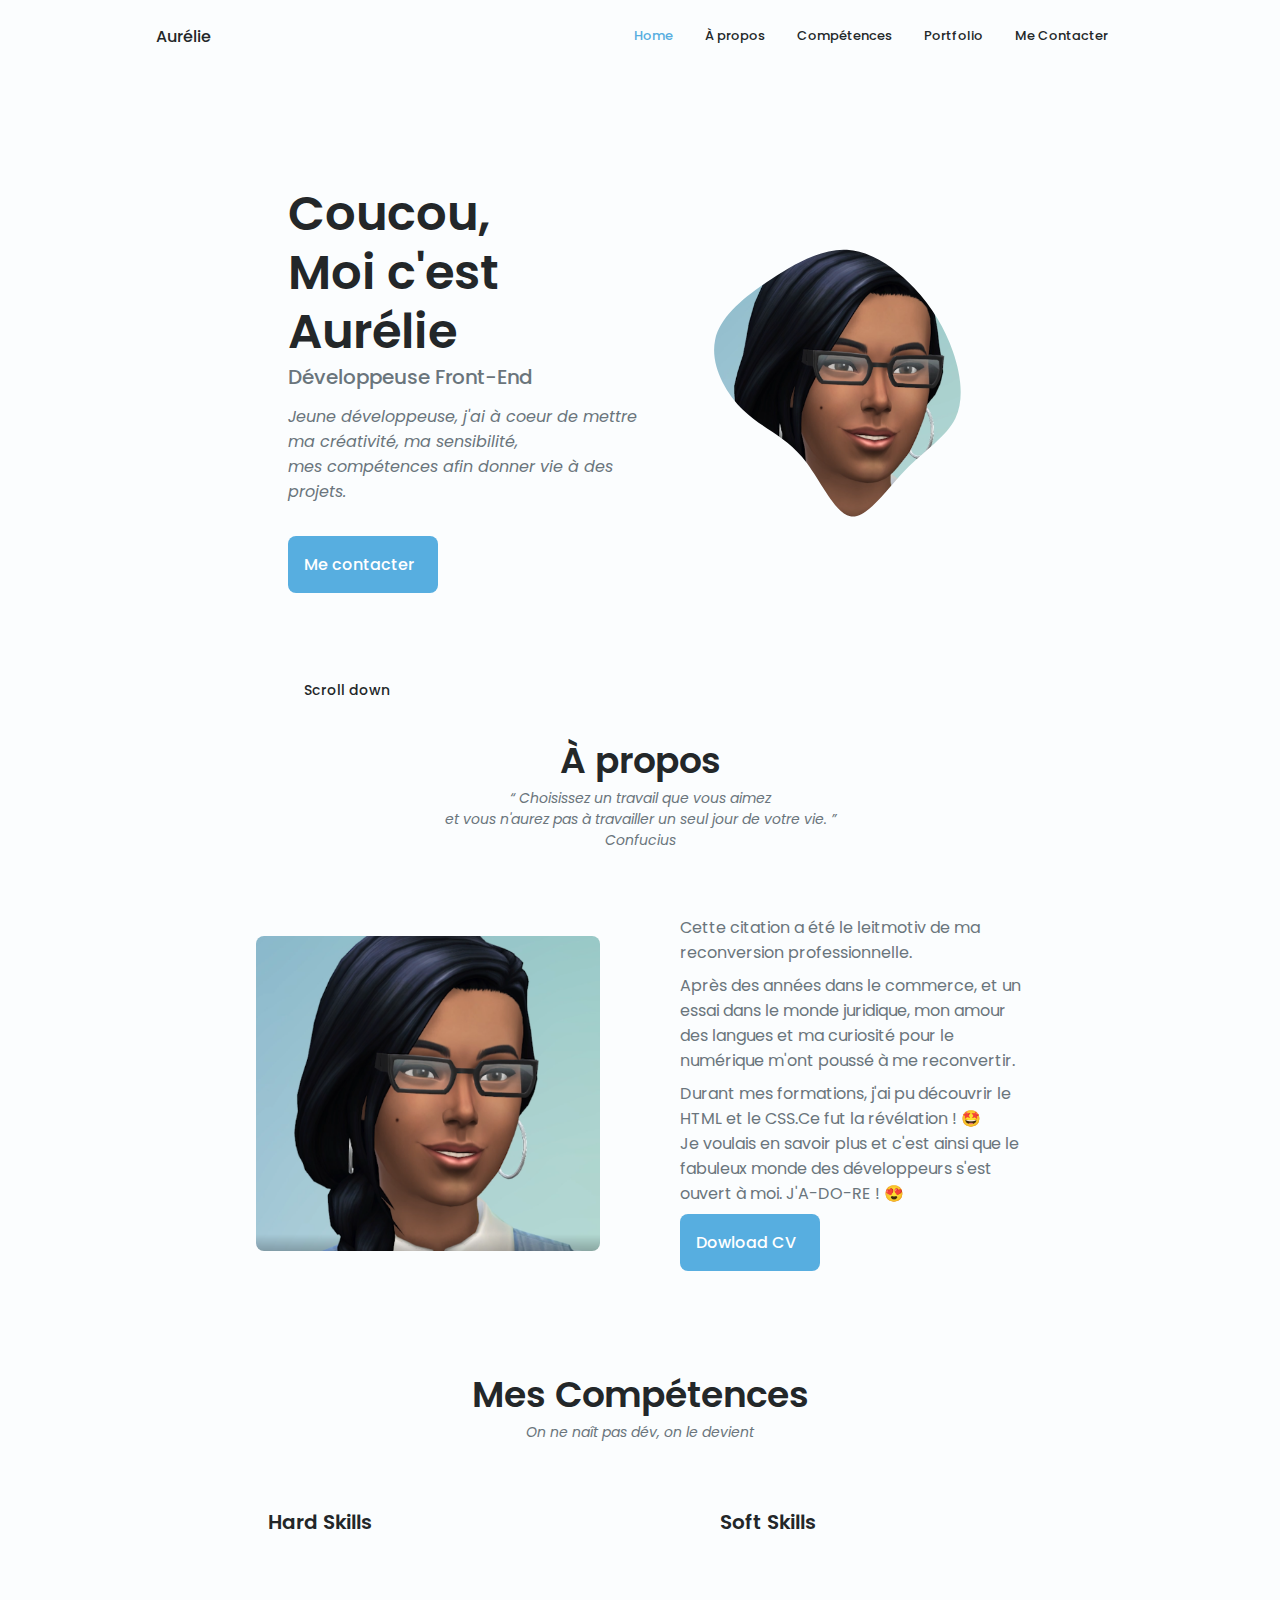
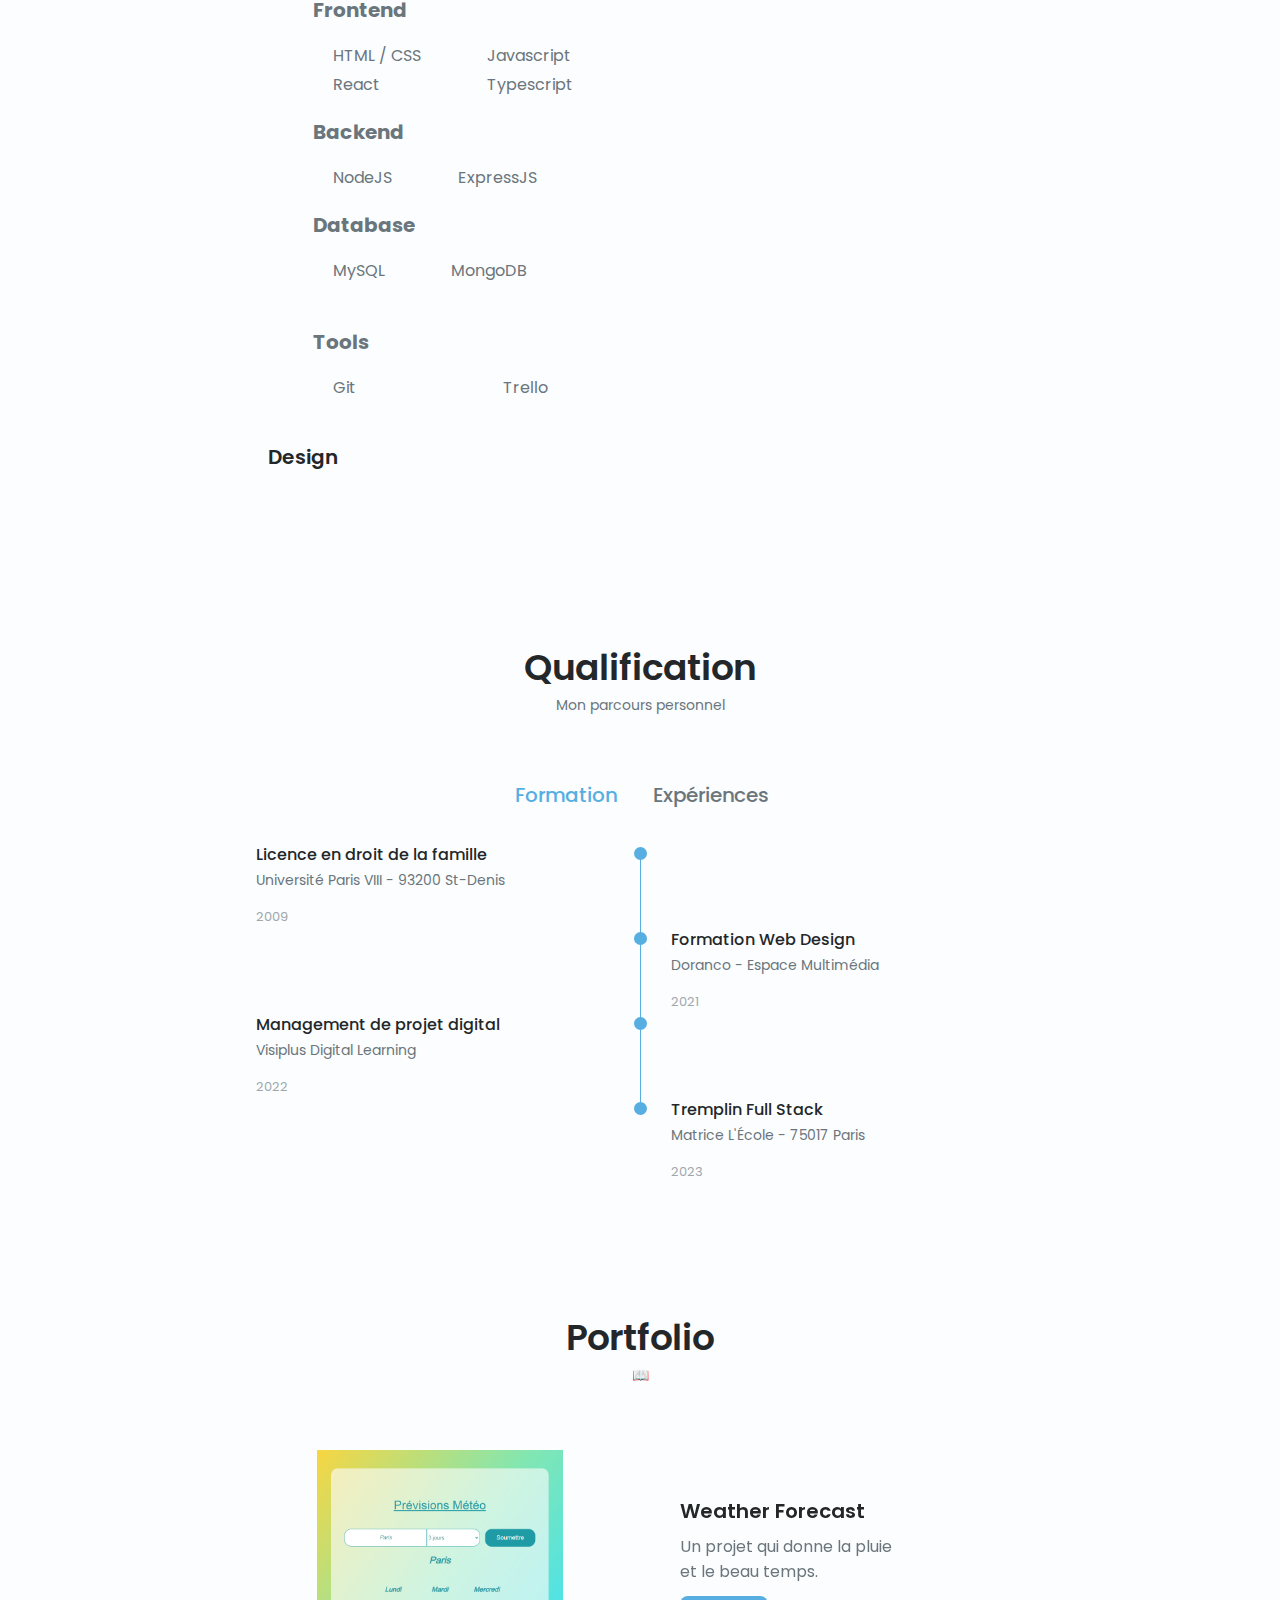
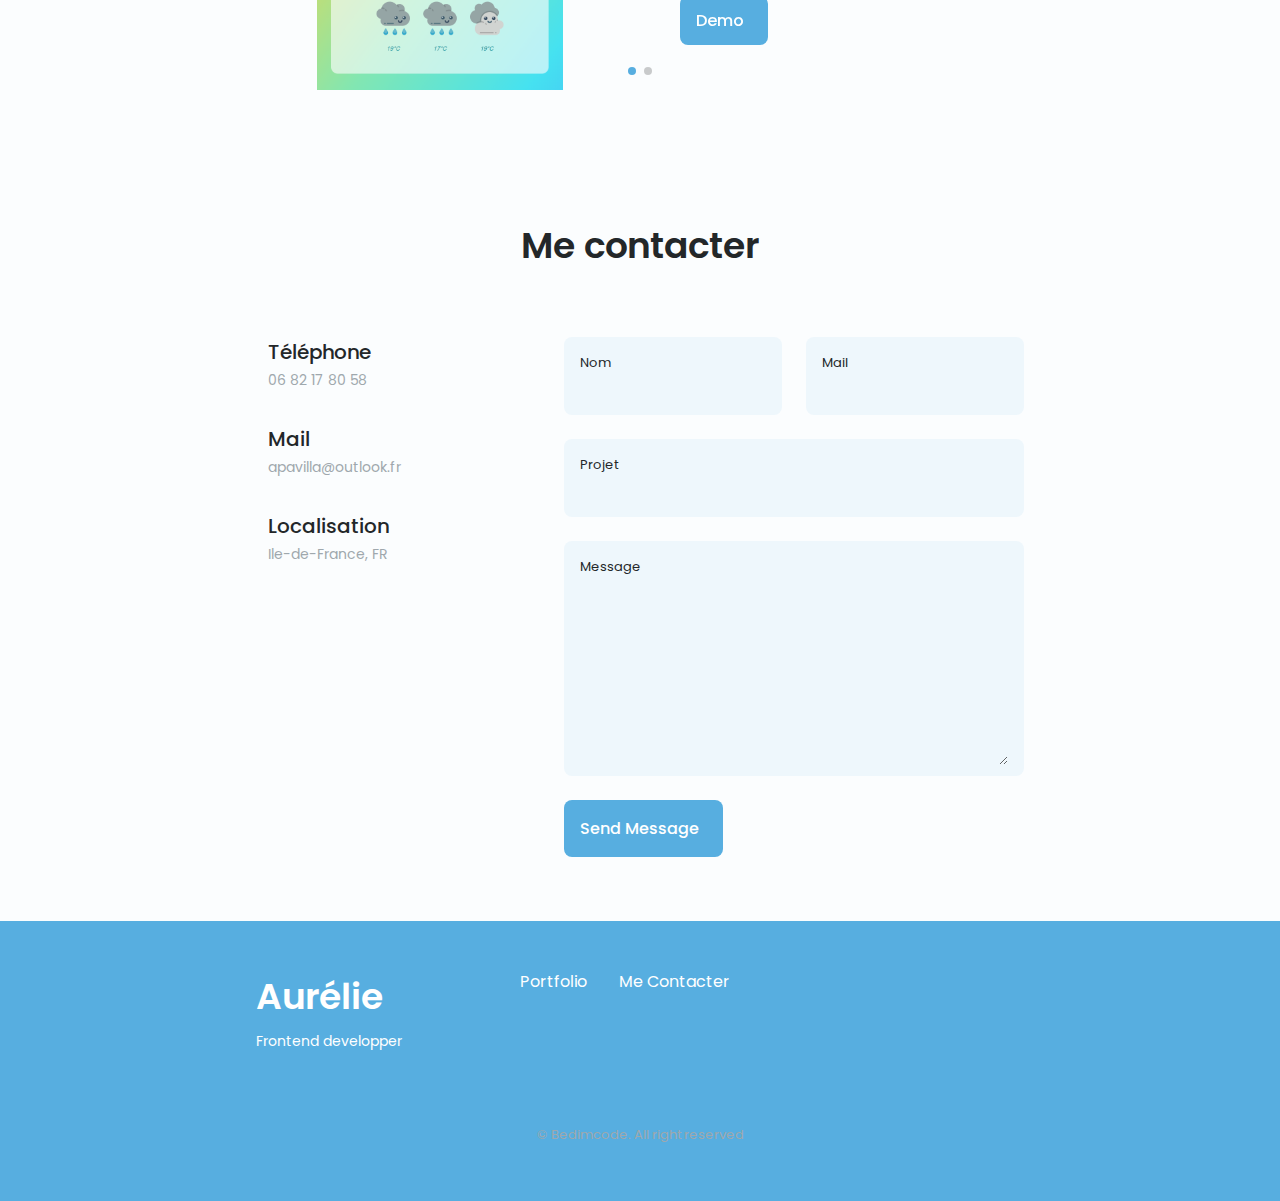
<file: index.html>
<!DOCTYPE html>
<html lang="en">

<head>
    <meta charset="UTF-8">
    <meta name="viewport" content="width=device-width, initial-scale=1.0">
    <!-- ---------------------------------- UNICONS ------------------------------------- -->
    <link rel="stylesheet" href="https://unicons.iconscout.com/release/v4.0.8/css/line.css">
    <!-- ---------------------------------- SWIPER CSS --------------------------------- -->
    <link rel="stylesheet" href="css/cdn.jsdelivr.net_npm_swiper@10_swiper-bundle.min.css">

    <!-- --------------------------------------- CSS ---------------------------------------- -->
    <link rel="stylesheet" href="css/styles.css">

    <title>Responsive Portfolio Website</title>
</head>

<body>
    <!-- ---------------------------------- HEADER ------------------------------------- -->
    <header class="header" id="header">
        <nav class="nav container">
            <a href="#" class="nav__logo">Aurélie</a>

            <div class="nav__menu" id="nav-menu">
                <ul class="nav__list grid">
                    <li class="nav__item">

                    </li>
                    <li class="nav__item">
                        <a href="#home" class="nav__link active-link">
                            <i class="uil uil-estate nav__icon"></i>Home
                        </a>
                    </li>
                    <li class="nav__item">
                        <a href="#about" class="nav__link">
                            <i class="uil uil-user nav__icon"></i> &Agrave; propos
                        </a>
                    </li>
                    <li class="nav__item">
                        <a href="#skills" class="nav__link">
                            <i class="uil uil-file-alt nav__icon"></i> Compétences
                        </a>
                    </li>
                    <li class="nav__item">
                        <a href="#portfolio" class="nav__link">
                            <i class="uil uil-scenery nav__icon"></i> Portfolio
                        </a>
                    </li>
                    <li class="nav__item">
                        <a href="#contact" class="nav__link">
                            <i class="uil uil-message nav__icon"></i> Me Contacter
                        </a>
                    </li>

                </ul>
                <i class="uil uil-times nav__close" id="nav-close"></i>
            </div>

            <div class="nav__btns">
                <!-- Theme change button -->
                <i class="uil uil-moon change-theme" id="theme-button"></i>

                <div class="nav__toggle" id="nav-toggle">
                    <i class="uil uil-apps"></i>
                </div>
            </div>
        </nav>
    </header>

    <!-- ---------------------------------- MAIN ------------------------------------- -->
    <main class="main">
        <!-- ------------------------------- HOME -------------------------------- -->
        <section class="home section" id="home">
            <div class="home__container container grid">
                <div class="home__content grid">
                    <div class="home__social">
                        <a href="https://www.linkedin.com/in/aurelie-pavilla-2833721b4/" target="_blank"
                            class="home__social-icon">
                            <i class="uil uil-linkedin-alt"></i>
                        </a>

                        <a href="https://github.com/LilyP87" target="_blank" class="home__social-icon">
                            <i class="uil uil-github-alt"></i>
                        </a>
                    </div>

                    <div class="home__img">
                        <svg viewBox="0 0 200 200" xmlns="http://www.w3.org/2000/svg">
                            <mask id="mask0" mask-type="alpha">
                                <path fill="#08BDBA"
                                    d="M37.6,-55.1C47.9,-44.2,55,-32.2,59.6,-19.1C64.1,-6.1,66.1,8,61.1,18.7C56,29.4,43.9,36.6,32.6,48.3C21.2,60.1,10.6,76.4,1.3,74.6C-8,72.8,-16,52.9,-26.2,40.8C-36.5,28.7,-49.1,24.4,-59.6,14.2C-70.1,4,-78.4,-12.1,-75.5,-25.6C-72.7,-39.2,-58.6,-50.2,-44.1,-59.8C-29.6,-69.4,-14.8,-77.6,-0.6,-76.8C13.6,-76,27.2,-66.1,37.6,-55.1Z"
                                    transform="translate(100 100)" />
                            </mask>
                            <g mask="url(#mask0)">
                                <path fill="#08BDBA"
                                    d="M37.6,-55.1C47.9,-44.2,55,-32.2,59.6,-19.1C64.1,-6.1,66.1,8,61.1,18.7C56,29.4,43.9,36.6,32.6,48.3C21.2,60.1,10.6,76.4,1.3,74.6C-8,72.8,-16,52.9,-26.2,40.8C-36.5,28.7,-49.1,24.4,-59.6,14.2C-70.1,4,-78.4,-12.1,-75.5,-25.6C-72.7,-39.2,-58.6,-50.2,-44.1,-59.8C-29.6,-69.4,-14.8,-77.6,-0.6,-76.8C13.6,-76,27.2,-66.1,37.6,-55.1Z"
                                    transform="translate(100 100)" />
                                <image class="home__blob-img" x="15" y="22"
                                    xlink:href="assets/img/Simself_portrait.png">
                            </g>
                        </svg>
                    </div>
                    <div class="home__data">
                        <h1 class="home__title">Coucou, <br> Moi c'est Aurélie</h1>
                        <h3 class="home__subtitle">Développeuse Front-End</h3>
                        <p class="home__description">
                            Jeune développeuse, j'ai à coeur de mettre ma créativité, ma sensibilité,
                            <br> mes compétences afin donner vie à des projets.
                        </p>
                        <a href="#contact" class="button button--flex">
                            Me contacter <i class="uil uil-message button__icon"></i>
                        </a>
                    </div>
                </div>

                <div class="home__scroll">
                    <a href="#about" class="home__scroll-button button--flex">
                        <i class="uil uil-mouse-alt home__scroll-mouse"></i>
                        <span class="home__scroll-name">Scroll down</span>
                        <i class="uil uil-arrow-down home__scrool-arrow"></i>
                    </a>
                </div>
            </div>
        </section>

        <!-- ----------------------------- ABOUT ---------------------------------- -->
        <section class="about-section" id="about">
            <h2 class="section__title">&Agrave; propos</h2>
            <span class="section__subtitle citation">“ Choisissez un travail que vous aimez <br>
                et vous n'aurez pas à travailler un seul jour de votre vie. ” <br> Confucius
            </span>

            <div class="about__container container grid">
                <img src="assets/img/Simself_portrait.png" alt="" class="about__img">
                <div class="about__data">
                    <p class="about__description">
                        Cette citation a été le leitmotiv de ma reconversion professionnelle.
                    </p>
                    <p class="about__description">
                        Après des années dans le commerce, et un essai dans le monde juridique,
                        mon amour des langues et ma curiosité pour le numérique m'ont poussé à me
                        reconvertir.
                    </p>
                    <p class="about__description">
                        Durant mes formations, j'ai pu découvrir le HTML et le CSS.Ce fut la révélation !
                        &#129321; <br>
                        Je voulais en savoir plus et c'est ainsi que le fabuleux monde des développeurs s'est
                        ouvert à moi. J'A-DO-RE ! &#128525;
                    </p>


                    </p>
                    <!-- <div class="about__info">
                            <div>
                                <span class="about__info-title">08+</span>
                                <span class="about__info-name">Years <br> experience</span>
                            </div>

                            <div>
                                <span class="about__info-title">20+</span>
                                <span class="about__info-name">Completed <br> project</span>
                            </div>
                            <div>
                                <span class="about__info-title">05+</span>
                                <span class="about__info-name">Companies <br> worked</span>
                            </div>
                        </div> -->

                    <div class="about__buttons">
                        <a download="" href="assets/pdf/CV_AureliePavilla.pdf" class="button button--flex">
                            Dowload CV<i class="uil uil-download-alt button__icon"></i>
                        </a>
                    </div>
                </div>
            </div>
        </section>

        <!-- ----------------------------- SKILLS ----------------------------------- -->
        <section class="skills section" id="skills">
            <h2 class="section__title">Mes Compétences</h2>
            <span class="section__subtitle citation">On ne naît pas dév, on le devient</span>

            <div class="skills__container container grid">
                <div>
                    <!-- ---------------- SKILLS 1 -------------------- -->
                    <div class="skills__content skills__open">
                        <div class="skills__header">
                            <i class="uil uil-processor skills__icon"></i>
                            <div>
                                <h1 class="skills__title">Hard Skills</h1>
                                <!-- <span class="skills__subtitle">More than 4 years</span> -->
                            </div>

                            <i class="uil uil-angle-down skills__arrow"></i>
                        </div>

                        <div class="skills__list grid">
                            <div class="skills__data">
                                <!--------------------------- Table Front-End --------------------------->
                                <table>
                                    <thead class="skills__title">
                                        <tr>
                                            <th>
                                                <i class="uil uil-brackets-curly skills__icon"></i>
                                                Frontend
                                            </th>
                                        </tr>
                                    </thead>

                                    <tbody>
                                        <tr>
                                            <td class="skills_name">HTML / CSS</td>
                                            <td class="skills_name">Javascript</td>
                                        </tr>
                                        <tr>

                                        </tr>
                                        <tr>
                                            <td class="skills_name">React</td>
                                            <td colspan="2" class="skills_name">Typescript</td>
                                        </tr>
                                    </tbody>
                                </table>
                                <!--------------------------- Table Back-End --------------------------->
                                <table>
                                    <thead class="skills__title">
                                        <tr>
                                            <th>
                                                <i class="uil uil-server-connection skills__icon"></i>
                                                Backend
                                            </th>
                                        </tr>
                                    </thead>

                                    <tbody>
                                        <tr>
                                            <td class="skills_name">NodeJS</td>
                                            <td class="skills_name">ExpressJS</td>
                                        </tr>
                                    </tbody>
                                </table>

                                <!--------------------------- Table Database --------------------------->
                                <table>
                                    <thead class="skills__title">
                                        <tr>
                                            <th>
                                                <i class="uil uil-database skills__icon"></i>
                                                Database
                                            </th>
                                        </tr>
                                    </thead>

                                    <tbody>
                                        <tr>
                                            <td class="skills_name">MySQL</td>
                                            <td class="skills_name">MongoDB</td>
                                        </tr>
                                    </tbody>
                                </table>
                            </div>

                            <!--------------------------- Table Database --------------------------->
                            <table>
                                <thead class="skills__title">
                                    <tr>
                                        <th>
                                            <i class="uil uil-wrench skills__icon"></i>
                                            Tools
                                        </th>
                                    </tr>
                                </thead>

                                <tbody>
                                    <tr>
                                        <td class="skills_name">Git</td>
                                        <td class="skills_name">Trello</td>
                                    </tr>
                                </tbody>
                            </table>
                        </div>

                    </div>
                </div>

                <div>
                    <!-- ---------------- SKILLS 2 -------------------- -->
                    <div class="skills__content skills__close">
                        <div class="skills__header">
                            <i class="uil uil-users-alt skills__icon"></i>
                            <div>
                                <h1 class="skills__title">Soft Skills</h1>
                                <!-- <span class="skills__subtitle">More than 4 years</span> -->
                            </div>

                            <i class="uil uil-angle-down skills__arrow"></i>
                        </div>

                        <div class="skills__list grid">
                            <ul class="skills__data">
                                <li class="skills__titles">Autonomie</li>
                                <li class="skills__titles">Capacité d'adaptation</li>
                                <li class="skills__titles">Créativité</li>
                                <li class="skills__titles">Rigueur</li>
                                <li class="skills__titles">Travail d'équipe</li>
                                <li class="skills__titles">Sens de la relation client</li>
                            </ul>
                        </div>

                    </div>
                </div>

                <div>
                    <!-- ---------------- SKILLS 3 -------------------- -->
                    <div class="skills__content skills__close">
                        <div class="skills__header">
                            <i class="uil uil-swatchbook skills__icon"></i>
                            <div>
                                <h1 class="skills__title">Design</h1>
                                <!-- <span class="skills__subtitle">More than 4 years</span> -->
                            </div>

                            <i class="uil uil-angle-down skills__arrow"></i>
                        </div>

                        <div class="skills__list grid">
                            <div class="skills__data">
                                <table>
                                    <thead class="skills__title">
                                        <tr>
                                            <th>
                                                <i class="uil uil-adobe skills__icon"></i>
                                                Adobe
                                            </th>
                                        </tr>
                                    </thead>

                                    <tbody>
                                        <tr>
                                            <td class="skills_name">Photoshop</td>
                                            <td class="skills_name">Illustrator</td>
                                            <td class="skills_name">XD</td>
                                        </tr>
                                        <tr>
                                            <td class="skills_name">InDesign</td>
                                            <td colspan="2" class="skills_name">Premiere Pro</td>
                                        </tr>
                                    </tbody>
                                </table>
                            </div>

                        </div>
                    </div>
                </div>

            </div>
        </section>

        <!-- ----------------------- QUALIFICATION ----------------------------- -->
        <section class="qualification section">
            <h2 class="section__title">Qualification</h2>
            <span class="section__subtitle">Mon parcours personnel</span>

            <div class="qualification__container container">
                <div class="qualification__tabs">
                    <div class="qualification__button button--flex qualification__active" data-target="#education">
                        <i class="uil uil-graduation-cap qualification__icon"></i>
                        Formation
                    </div>

                    <div class="qualification__button button--flex" data-target="#work">
                        <i class="uil uil-briefcase-alt qualification__icon"></i>
                        Expériences
                    </div>
                </div>

                <div class="qualification__sections">
                    <!-- --------------- QUALIFICATION CONTENT 1 ------------------ -->
                    <div class="qualification__content qualification__active" data-content id="education">
                        <!-- --------------- QUALIFICATION 1 ------------------ -->
                        <div class="qualification__data">
                            <div>
                                <h3 class="qualification__title">Licence en droit de la famille</h3>
                                <span class="qualification__subtitle">Université Paris VIII - 93200 St-Denis</span>
                                <div class="qualification__calendar">
                                    <i class="uil uil-calendar-alt"></i>
                                    2009
                                </div>
                            </div>

                            <div>
                                <span class="qualification__rounder"></span>
                                <span class="qualification__line"></span>
                            </div>
                        </div>

                        <!-- --------------- QUALIFICATION 2 ------------------ -->
                        <div class="qualification__data">
                            <div></div>

                            <div>
                                <span class="qualification__rounder"></span>
                                <span class="qualification__line"></span>
                            </div>

                            <div>
                                <h3 class="qualification__title">Formation Web Design</h3>
                                <span class="qualification__subtitle">Doranco - Espace Multimédia</span>
                                <div class="qualification__calendar">
                                    <i class="uil uil-calendar-alt"></i>
                                    2021
                                </div>
                            </div>
                        </div>

                        <!-- --------------- QUALIFICATION 3 ------------------ -->
                        <div class="qualification__data">
                            <div>
                                <h3 class="qualification__title">Management de projet digital</h3>
                                <span class="qualification__subtitle">Visiplus Digital Learning</span>
                                <div class="qualification__calendar">
                                    <i class="uil uil-calendar-alt"></i>
                                    2022
                                </div>
                            </div>

                            <div>
                                <span class="qualification__rounder"></span>
                                <span class="qualification__line"></span>
                            </div>
                        </div>

                        <!-- --------------- QUALIFICATION 4 ------------------ -->
                        <div class="qualification__data">
                            <div></div>

                            <div>
                                <span class="qualification__rounder"></span>
                                <!-- <span class="qualification__line"></span> -->
                            </div>

                            <div>
                                <h3 class="qualification__title">Tremplin Full Stack</h3>
                                <span class="qualification__subtitle">Matrice L'École - 75017 Paris </span>
                                <div class="qualification__calendar">
                                    <i class="uil uil-calendar-alt"></i>
                                    2023
                                </div>
                            </div>

                        </div>

                    </div>

                    <!-- --------------- QUALIFICATION CONTENT 2 ------------------ -->
                    <div class="qualification__content" data-content id="work">
                        <!-- --------------- QUALIFICATION 1 ------------------ -->
                        <div class="qualification__data">
                            <div>
                                <h3 class="qualification__title">Intervenante en initiation musicale</h3>
                                <span class="qualification__subtitle">École élémentaire Le Globe - 93240
                                    Stains</span>
                                <div class="qualification__calendar">
                                    <i class="uil uil-calendar-alt"></i>
                                    Mai - Juin 2007
                                </div>
                            </div>

                            <div>
                                <span class="qualification__rounder"></span>
                                <span class="qualification__line"></span>
                            </div>
                        </div>

                        <!-- --------------- QUALIFICATION 2 ------------------ -->
                        <div class="qualification__data">
                            <div></div>

                            <div>
                                <span class="qualification__rounder"></span>
                                <span class="qualification__line"></span>
                            </div>

                            <div>
                                <h3 class="qualification__title">Hôtesse de caisse principale</h3>
                                <span class="qualification__subtitle">Castorama Paris Clichy - 75018 Paris </span>
                                <div class="qualification__calendar">
                                    <i class="uil uil-calendar-alt"></i>
                                    Juin 2008 - Janvier 2018
                                </div>
                            </div>
                        </div>

                        <!-- --------------- QUALIFICATION 3 ------------------ -->
                        <div class="qualification__data">
                            <div>
                                <h3 class="qualification__title">Secrétaire Juridique</h3>
                                <span class="qualification__subtitle">Cabinet Bellet - Avocats -75010 Paris</span>
                                <div class="qualification__calendar">
                                    <i class="uil uil-calendar-alt"></i>
                                    Mai - Octobre 2019
                                </div>
                            </div>

                            <div>
                                <span class="qualification__rounder"></span>
                                <!-- <span class="qualification__line"></span> -->
                            </div>
                        </div>

                    </div>

                </div>
            </div>
        </section>

        <!-- ---------------- SERVICES --------------------- -->

        <!-- <section class="services section" id="services">
                <h2 class="section__title">Services</h2>
                <span class="section__subtitle">What I offer</span>

                <div class="services__container container grid">
                    ---------------- SERVICES  1 --------------------- 
                    <div class="services__content">
                        <i class="uil uil-web-grid services__icon"></i>
                        <h3 class="services__title">UI/UX <br> Designer</h3>

                        <span class="button button--flex button--small button--link services__button">
                            View more
                            <i class="uil uil-arrow-right button__icon"></i>
                        </span>

                        <div class="services__modal">
                            <div class="services__modal-content">
                                <h4 class="services__modal-title">UI/UX <br> Designer</h4>
                                <i class="uil uil-times services__modal-close"></i>

                                <ul class="services__modal-services grid">
                                    <li class="services__modal-service">
                                        <i class="uil uil-check-circle services__modal-icon"></i>
                                        <p>I develop the user interface.</p>
                                    </li>
                                    <li class="services__modal-service">
                                        <i class="uil uil-check-circle services__modal-icon"></i>
                                        <p>Web page development.</p>
                                    </li>
                                    <li class="services__modal-service">
                                        <i class="uil uil-check-circle services__modal-icon"></i>
                                        <p>I create UX element interactions.</p>
                                    </li>
                                    <li class="services__modal-service">
                                        <i class="uil uil-check-circle services__modal-icon"></i>
                                        <p>I position your company brand.</p>
                                    </li>
                                </ul>
                            </div>
                        </div>
                    </div>

                        ---------------- SERVICES  2 --------------------- 
                    <div class="services__content">
                        <i class="uil uil-arrow services__icon"></i>
                        <h3 class="services__title">Frontend <br> Developper</h3>

                        <span class="button button--flex button--small button--link services__button">
                            View more
                            <i class="uil uil-arrow-right button__icon"></i>
                        </span>

                        <div class="services__modal">
                            <div class="services__modal-content">
                                <h4 class="services__modal-title">Frontend <br> Developper</h4>
                                <i class="uil uil-times services__modal-close"></i>

                                <ul class="services__modal-services grid">
                                    <li class="services__modal-service">
                                        <i class="uil uil-check-circle services__modal-icon"></i>
                                        <p>I develop the user interface.</p>
                                    </li>
                                    <li class="services__modal-service">
                                        <i class="uil uil-check-circle services__modal-icon"></i>
                                        <p>Web page development.</p>
                                    </li>
                                    <li class="services__modal-service">
                                        <i class="uil uil-check-circle services__modal-icon"></i>
                                        <p>I create UX element interactions.</p>
                                    </li>
                                    <li class="services__modal-service">
                                        <i class="uil uil-check-circle services__modal-icon"></i>
                                        <p>I position your company brand.</p>
                                    </li>
                                </ul>
                            </div>
                        </div>
                    </div>

                    ---------------- SERVICES  3 ---------------------
                    <div class="services__content">
                        <i class="uil uil-pen services__icon"></i>
                        <h3 class="services__title">Branding <br> Designer</h3>

                        <span class="button button--flex button--small button--link services__button">
                            View more
                            <i class="uil uil-arrow-right button__icon"></i>
                        </span>

                        <div class="services__modal">
                            <div class="services__modal-content">
                                <h4 class="services__modal-title">Branding <br> Designer</h4>
                                <i class="uil uil-times services__modal-close"></i>

                                <ul class="services__modal-services grid">
                                    <li class="services__modal-service">
                                        <i class="uil uil-check-circle services__modal-icon"></i>
                                        <p>I develop the user interface.</p>
                                    </li>
                                    <li class="services__modal-service">
                                        <i class="uil uil-check-circle services__modal-icon"></i>
                                        <p>Web page development.</p>
                                    </li>
                                    <li class="services__modal-service">
                                        <i class="uil uil-check-circle services__modal-icon"></i>
                                        <p>I create UX element interactions.</p>
                                    </li>
                                    <li class="services__modal-service">
                                        <i class="uil uil-check-circle services__modal-icon"></i>
                                        <p>I position your company brand.</p>
                                    </li>
                                </ul>
                            </div>
                        </div>
                    </div>

                </div>
            </section> -->

        <!-- ------------------------- PORTFOLIO --------------------------------- -->
        <section class="portfolio section" id="portfolio">
            <h2 class="section__title">Portfolio</h2>
            <span class="section__subtitle">&#128214;</span>

            <div class="portfolio__container container swiper mySwiper">
                <div class="swiper-wrapper">
                    <!-- -------------- PORTFOLIO 1 -------------------- -->
                    <div class="portfolio__content grid swiper-slide">
                        <img src="assets/img/weather_day.png" alt="" class="portfolio__img">

                        <div class="portfolio__data">
                            <h3 class="portfolio__title">Weather Forecast</h3>
                            <p class="portfolio__description">
                                Un projet qui donne la pluie <br> et le beau temps.
                            </p>
                            <a href="https://lilyp87.github.io/weatherforecast/" target="_blank"
                                class="button button--flex button--small portfolio__button">
                                Demo
                                <i class="uil uil-arrow-right button__icon"></i>
                            </a>
                        </div>
                    </div>

                    <!-- -------------- PORTFOLIO 2 -------------------- -->
                    <div class="portfolio__content grid swiper-slide">
                        <img src="assets/img/portfolioWebdesign.png" alt="" class="portfolio__img">

                        <div class="portfolio__data">
                            <h3 class="portfolio__title">Web Design</h3>
                            <p class="portfolio__description">
                                Florilège de mes productions en design
                            </p>
                            <a href="https://xd.adobe.com/view/80fcc2d0-34ec-40b2-86c6-d5ce7bad22f3-d5af/"
                                target="_blank" class="button button--flex button--small portfolio__button">
                                Demo
                                <i class="uil uil-arrow-right button__icon"></i>
                            </a>
                        </div>
                    </div>

                </div>
                <!-- Add Arrows -->
                <div class="swiper-button-next">
                    <i class="uil uil-angle-right-b swiper-portfolio-icon"></i>
                </div>
                <div class="swiper-button-prev">
                    <i class="uil uil-angle-left-b swiper-portfolio-icon"></i>
                </div>
                <!-- Add Pagination -->
                <div class="swiper-pagination"></div>
            </div>
        </section>

        <!-- ---------------------------- CONTACT ME --------------------------- -->
        <section class="contact section" id="contact">
            <h2 class="section__title">Me contacter</h2>
            <span class="section__subtitle"></span>

            <div class="contact__container container grid">
                <div>
                    <div class="contact__information">
                        <i class="uil uil-phone contact__icon"></i>

                        <div>
                            <h3 class="contact__title">Téléphone</h3>
                            <span class="contact__subtitle">06 82 17 80 58</span>
                        </div>
                    </div>

                    <div class="contact__information">
                        <i class="uil uil-envelope contact__icon"></i>

                        <div>
                            <h3 class="contact__title">Mail</h3>
                            <span class="contact__subtitle">apavilla@outlook.fr</span>
                        </div>
                    </div>

                    <div class="contact__information">
                        <i class="uil uil-map-marker contact__icon"></i>

                        <div>
                            <h3 class="contact__title">Localisation</h3>
                            <span class="contact__subtitle">Ile-de-France, FR</span>
                        </div>
                    </div>
                </div>

                <form action="" class="contact__form grid">
                    <div class="contact__inputs grid">
                        <div class="contact__content">
                            <label for="" class="contact__label">Nom</label>
                            <input type="text" name="" id="" class="contact__input">
                        </div>
                        <div class="contact__content">
                            <label for="" class="contact__label">Mail</label>
                            <input type="email" name="" id="" class="contact__input">
                        </div>
                    </div>

                    <div class="contact__content">
                        <label for="" class="contact__label">Projet</label>
                        <input type="text" name="" id="" class="contact__input">
                    </div>
                    <div class="contact__content">
                        <label for="" class="contact__label">Message</label>
                        <textarea name="" id="" cols="0" rows="7" class="contact__input"></textarea>
                    </div>

                    <div>
                        <a href="./error.html" class="button button--flex">
                            Send Message
                            <i class="uil uil-message button__icon"></i>
                        </a>
                    </div>

                </form>
            </div>
        </section>
    </main>

    <!-- -------------------------- FOOTER ------------------------------- -->
    <footer class="footer">
        <div class="footer__bg">
            <div class="footer__container container grid">
                <div>
                    <h1 class="footer__title">Aurélie</h1>
                    <span class="footer__subtitle">Frontend developper</span>
                </div>

                <ul class="footer__links">
                    <!-- <li>
                        <a href="#services" class="footer__link">Services</a>
                    </li> -->
                    <li>
                        <a href="#portfolio" class="footer__link">Portfolio</a>
                    </li>
                    <li>
                        <a href="#contact" class="footer__link">Me Contacter</a>
                    </li>
                </ul>

                <div class="footer__socials">
                    <a href="https://www.facebook.com" target="_blank" class="footer__social">
                        <i class="uil uil-facebook-f"></i>
                    </a>
                    <a href="https://www.instagram.com" target="_blank" class="footer__social">
                        <i class="uil uil-instagram"></i>
                    </a>
                    <a href="https://www.twitter.com" target="_blank" class="footer__social">
                        <i class="uil uil-twitter-alt"></i>
                    </a>
                </div>
            </div>

            <p class="footer__copy">&#169; Bedimcode. All right reserved</p>
        </div>
    </footer>
    <!-- ------------------------- SCROLL TOP ------------------------------ -->
    <a href="#" class="scrollup" id="scroll-up">
        <i class="uil uil-arrow-up scrollup__icon"></i>
    </a>
    <!-- ------------------------- SWIPER JS ------------------------------ -->
    <script src="js/cdn.jsdelivr.net_npm_swiper@10_swiper-bundle.min.js"></script>

    <!-- ---------------------------- MAIN JS ------------------------------- -->
    <script src="js/main.js"></script>
</body>

</html>
</file>
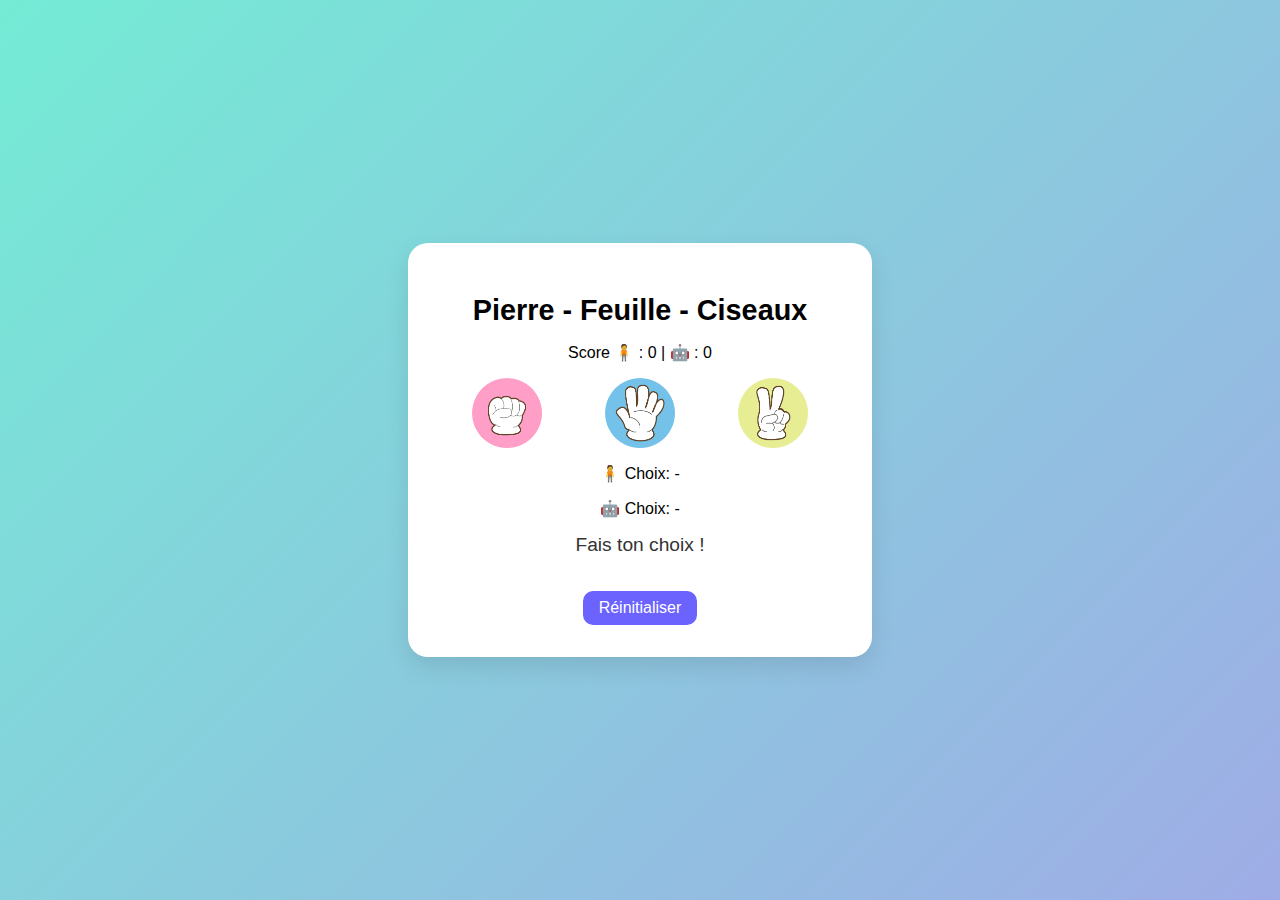
<file: chifoumi/index.html>
<!DOCTYPE html>
<html lang="en">
  <head>
    <meta charset="UTF-8" />
    <meta name="viewport" content="width=device-width, initial-scale=1.0" />
    <title>Pierre Feuille Ciseaux</title>
    <link rel="stylesheet" href="style.css" />
  </head>
  <body>
    <div class="game-container">
      <h1>Pierre - Feuille - Ciseaux</h1>

      <div class="scoreboard">
        <p>
          Score 🧍 : <span id="player-score">0</span> | 🤖 :
          <span id="computer-score">0</span>
        </p>
      </div>

      <div class="choices">
        <img
          src="images/logo-pierre.png"
          alt="Pierre"
          class="choice"
          data-choice="pierre"
        />
        <img
          src="images/logo-feuille.png"
          alt="Feuille"
          class="choice"
          data-choice="feuille "
        />
        <img
          src="images/logo-ciseaux.png"
          alt="Ciseaux"
          class="choice"
          data-choice="ciseaux"
        />
      </div>

      <div class="result">
        <p id="player-choice">🧍 Choix: -</p>
        <p id="computer-choice">🤖 Choix: -</p>
        <p id="outcome">Fais ton choix !</p>
      </div>

      <button id="reset">Réinitialiser</button>
    </div>

    <script src="script.js"></script>
  </body>
</html>
</file>
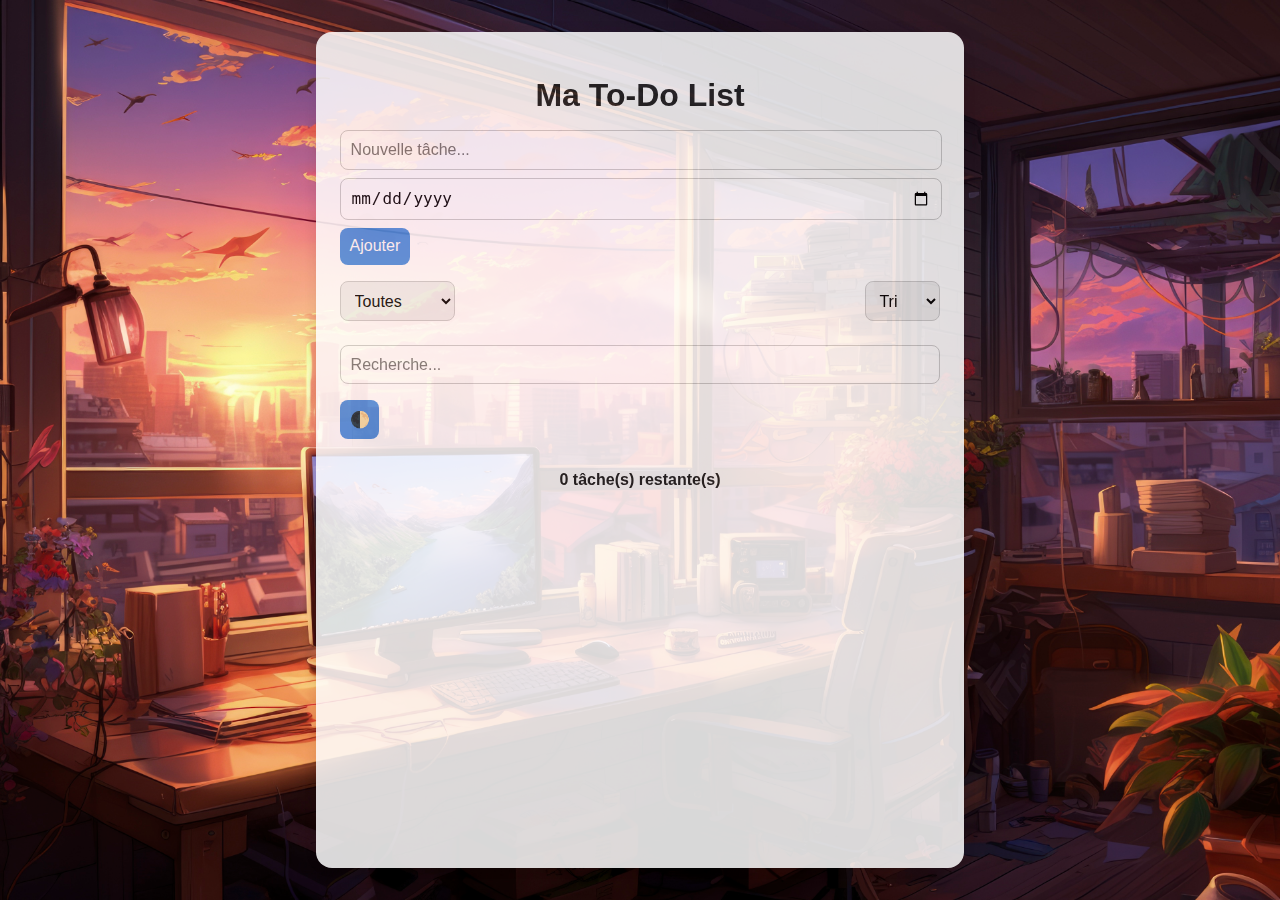
<file: toDoList/index.html>
<!DOCTYPE html>
<html lang="fr">
  <head>
    <meta charset="UTF-8" />
    <meta name="viewport" content="width=device-width, initial-scale=1.0" />
    <title>To-Do List</title>
    <link rel="stylesheet" href="style.css" />
  </head>
  <body>
    <div class="container">
      <h1>Ma To-Do List</h1>

      <div class="input-section">
        <input type="text" id="task-input" placeholder="Nouvelle tâche..." />
        <input type="date" id="due-date" />
        <button id="add-task">Ajouter</button>
      </div>

      <div class="controls">
        <select id="filter-tasks">
          <option value="all">Toutes</option>
          <option value="active">Actives</option>
          <option value="completed">Terminées</option>
        </select>

        <select id="sort-select">
          <option value="default">Tri</option>
          <option value="alpha">A-Z</option>
          <option value="date">Date</option>
        </select>

        <input type="text" id="search-input" placeholder="Recherche..." />
        <button id="theme-toggle">🌓</button>
      </div>

      <p id="remaining-count">0 tâche(s) restante(s)</p>
      <ul id="task-list" class="task-list"></ul>
    </div>

    <script src="script.js" defer></script>
  </body>
</html>
</file>
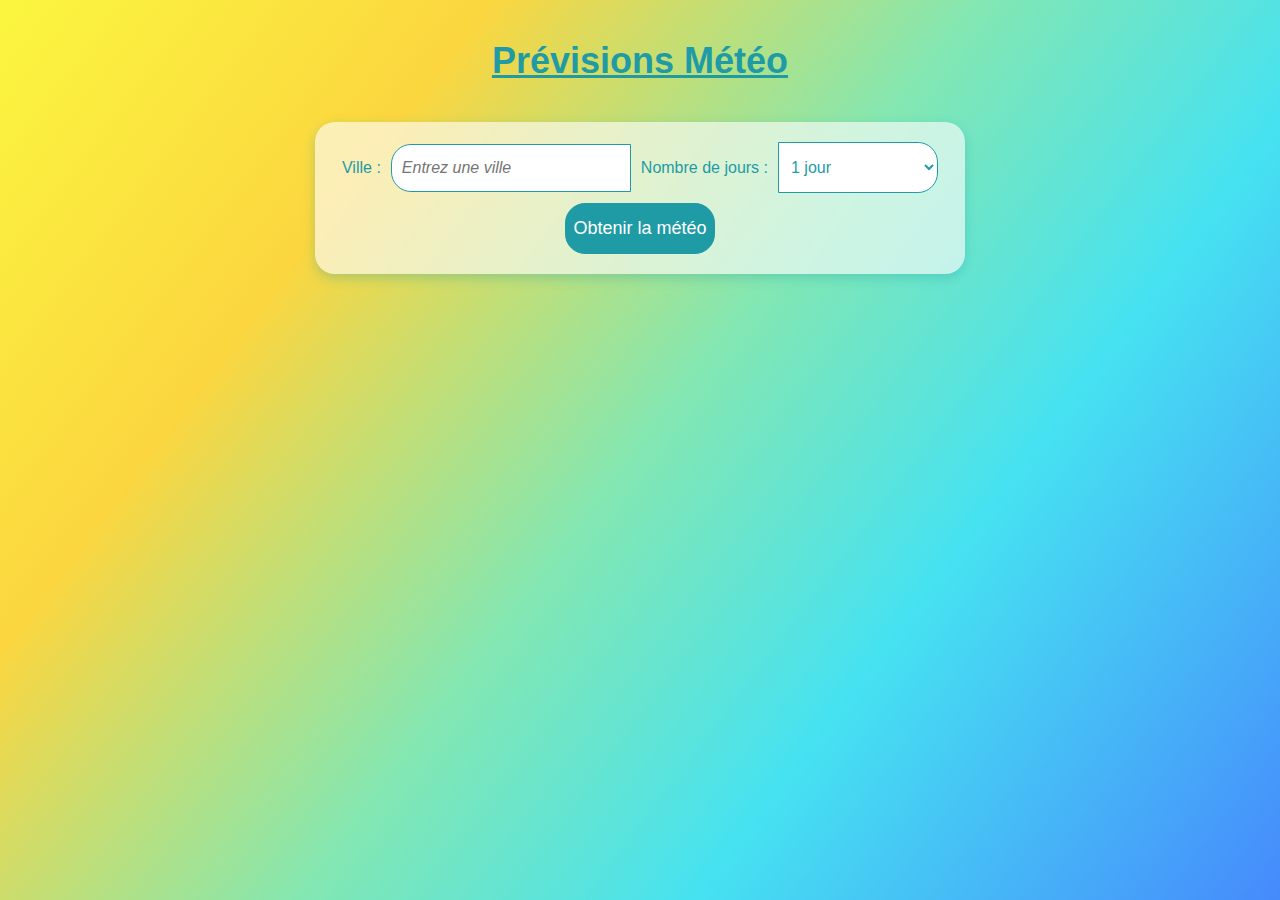
<file: weatherforecast/index.html>
<!DOCTYPE html>
<html lang="fr">
  <head>
    <meta charset="UTF-8" />
    <meta name="viewport" content="width=device-width, initial-scale=1" />
    <title>Prévisions Météo - Weatherforecast</title>
    <link rel="stylesheet" href="./style.css" />
  </head>
  <body>
    <h1>Prévisions Météo</h1>

    <form id="cityform">
      <label for="city">Ville :</label>
      <input
        type="text"
        id="city"
        name="city"
        placeholder="Entrez une ville"
        required
      />

      <label for="dayDuration">Nombre de jours :</label>
      <select id="dayDuration" name="dayDuration">
        <option value="1" selected>1 jour</option>
        <option value="2">2 jours</option>
        <option value="3">3 jours</option>
        <option value="4">4 jours</option>
        <option value="5">5 jours</option>
      </select>

      <button id="submit" type="submit">Obtenir la météo</button>
    </form>

    <div id="errorMessage"></div>

    <div id="town"></div>

    <div class="subContainer"></div>

    <script src="./script.js"></script>
    <!-- mets ici ton fichier JS ou intègre directement le script dans une balise <script> -->
  </body>
</html>
</file>
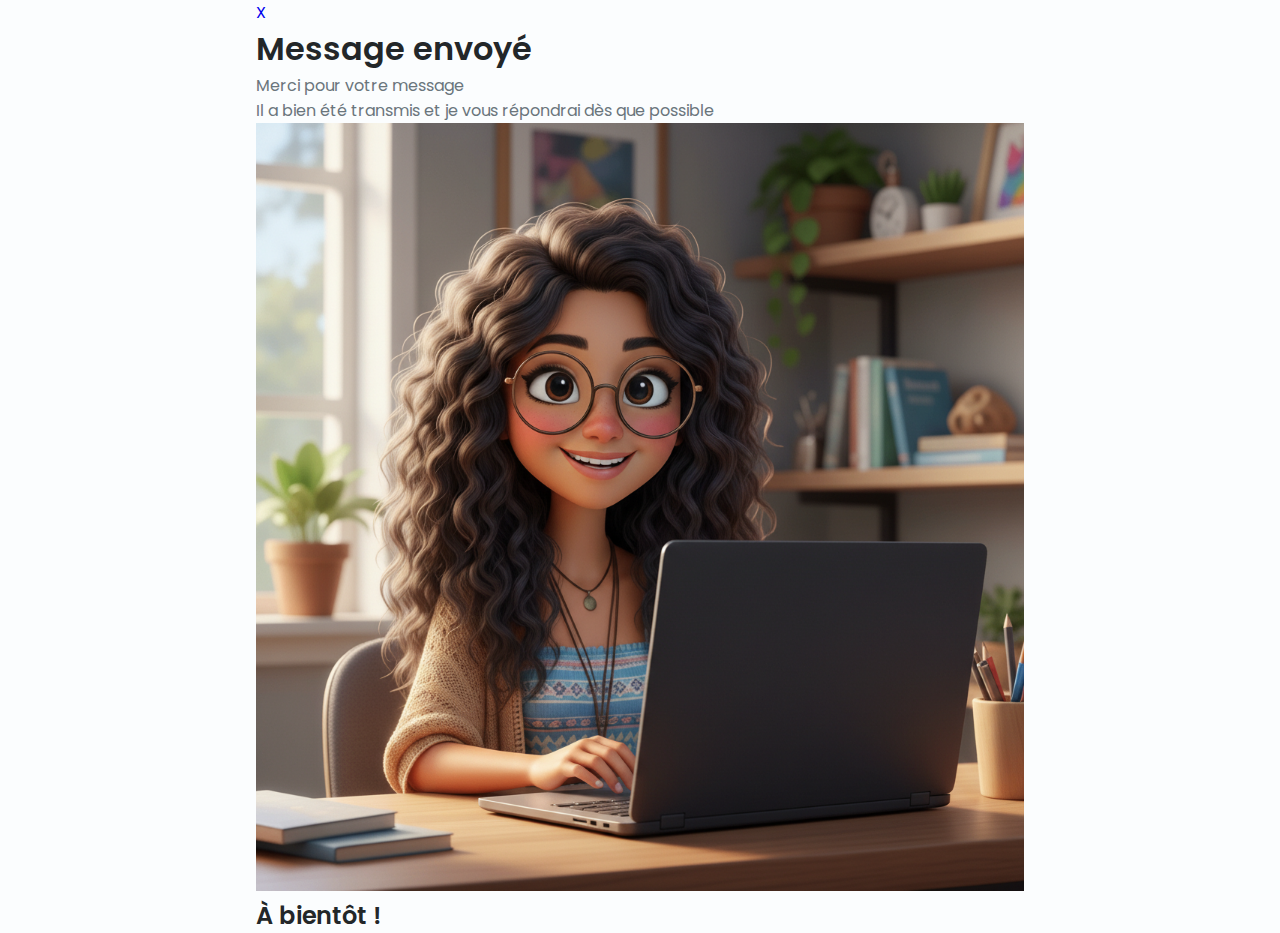
<file: confirmation.html>
<!doctype html>
<html lang="en">
  <head>
    <meta charset="UTF-8" />
    <meta name="viewport" content="width=device-width, initial-scale=1.0" />
    <title>Message envoyé !</title>
    <link rel="stylesheet" href="css/styles.css" />
    <link
      rel="stylesheet"
      href="css/cdn.jsdelivr.net_npm_swiper@10_swiper-bundle.min.css"
    />
  </head>

  <body>
    <section class="container confirmation__container">
      <a href="index.html" class="button__close">X</a>
      <div class="nav__btns">
        <!-- Theme change button -->
        <i class="uil uil-moon change-theme" id="theme-button"></i>

        <div class="nav__toggle" id="nav-toggle">
          <i class="uil uil-apps"></i>
        </div>
      </div>

      <div class="confirmation__content">
        <h1 class="confirmation__title">Message envoyé</h1>
        <p class="confirmation__subtitle">
          Merci pour votre message <br />
          Il a bien été transmis et je vous répondrai dès que possible
        </p>

        <div class="confirmation__img-container">
          <img
            class="confirmation__img"
            src="assets/img/imgConfirmation.png"
            alt="SelfieCartoon recevant des messages sur son ordinateur"
          />
        </div>

        <h2 class="confirmation__title">À bientôt !</h2>
      </div>
    </section>
  </body>
  <script src="js/cdn.jsdelivr.net_npm_swiper@10_swiper-bundle.min.js"></script>
  <script src="js/main.js"></script>
</html>
</file>
<file: css/styles.css>
/*==================== GOOGLE FONTS ====================*/
@import url('https://fonts.googleapis.com/css2?family=Poppins:wght@400;500;600&display=swap');

/*==================== VARIABLES CSS ====================*/
:root {
    --header-height: 3rem;

    /*========== Colors ==========*/
    /* Change favorite color */
    --hue-color: 202;
    /*Purple 250 - Green 142 - Blue 230 - Pink 340*/

    /* HSL color mode */
    --first-color: hsl(var(--hue-color), 69%, 61%);
    --first-color-second: hsl(var(--hue-color), 69%, 61%);
    --first-color-alt: hsl(var(--hue-color), 57%, 53%);
    --first-color-lighter: hsl(var(--hue-color), 92%, 85%);
    --title-color: hsl(var(--hue-color), 8%, 15%);
    --text-color: hsl(var(--hue-color), 8%, 45%);
    --text-color-light: hsl(var(--hue-color), 8%, 65%);
    --input-color: hsl(var(--hue-color), 70%, 96%);
    --body-color: hsl(var(--hue-color), 60%, 99%);
    --container-color: #fff;
    --scroll-bar-color: hsl(var(--hue-color), 12%, 90%);
    --scroll-thumb-color: hsl(var(--hue-color), 12%, 80%);

    /*========== Font and typography ==========*/
    --body-font: 'Poppins', sans-serif;

    /* .5rem = 8px, 1rem = 16px, 1.5rem = 24px ... */
    --big-font-size: 2rem;
    --h1-font-size: 1.5rem;
    --h2-font-size: 1.25rem;
    --h3-font-size: 1.125rem;
    --normal-font-size: .938rem;
    --small-font-size: .813rem;
    --smaller-font-size: .75rem;

    /*========== Font weight ==========*/
    --font-medium: 500;
    --font-semi-bold: 600;

    /*========== Margenes Bottom ==========*/
    /* .25rem = 4px, .5rem = 8px, .75rem = 12px ... */
    --mb-0-25: .25rem;
    --mb-0-5: .5rem;
    --mb-0-75: .75rem;
    --mb-1: 1rem;
    --mb-1-5: 1.5rem;
    --mb-2: 2rem;
    --mb-2-5: 2.5rem;
    --mb-3: 3rem;

    /*========== z index ==========*/
    --z-tooltip: 10;
    --z-fixed: 100;
    --z-modal: 1000;
}

/* Font size for large devices */
@media screen and (min-width: 968px) {
    :root {
        --big-font-size: 3rem;
        --h1-font-size: 2.25rem;
        --h2-font-size: 1.5rem;
        --h3-font-size: 1.25rem;
        --normal-font-size: 1rem;
        --small-font-size: .875rem;
        --smaller-font-size: .813rem;
    }
}

/*========== Variables Dark theme ==========*/
body.dark-theme {
    /* HSL color mode */
    --first-color-second: hsl(var(--hue-color), 30%, 8%);
    --title-color: hsl(var(--hue-color), 8%, 95%);
    --text-color: hsl(var(--hue-color), 8%, 75%);
    --input-color: hsl(var(--hue-color), 29%, 16%);
    --body-color: hsl(var(--hue-color), 28%, 12%);
    --container-color: hsl(var(--hue-color), 29%, 16%);
    --scroll-bar-color: hsl(var(--hue-color), 12%, 48%);
    --scroll-thumb-color: hsl(var(--hue-color), 12%, 36%);
}

/*========== Button Dark/Light ==========*/
.nav__btns {
    display: flex;
    align-items: center;
}

.change-theme {
    font-size: 1.25rem;
    color: var(--title-color);
    margin-right: var(--mb-1);
    cursor: pointer;
}

.change-theme:hover {
    color: var(--first-color);
}

/*==================== BASE ====================*/
* {
    box-sizing: border-box;
    padding: 0;
    margin: 0;
}

html {
    scroll-behavior: smooth;
}

body {
    margin: 0 0 var(--header-height) 0;
    font-family: var(--body-font);
    font-size: var(--normal-font-size);
    background-color: var(--body-color);
    color: var(--text-color);
}

h1,
h2,
h3,
h4 {
    color: var(--title-color);
    font-weight: var(--font-semi-bold);
}

ul {
    list-style: none;
}

a {
    text-decoration: none;
}

img {
    max-width: 100%;
    height: auto;
}

/*==================== REUSABLE CSS CLASSES ====================*/
.section {
    padding: 2rem 0 4rem;
}

.section__title {
    font-size: var(--h1-font-size);
    color: var(--title-color);
}

.section__subtitle {
    display: block;
    font-size: var(--small-font-size);
    margin-bottom: var(--mb-3);
}

.section__title,
.section__subtitle {
    text-align: center;
}

/*==================== LAYOUT ====================*/
.container {
    max-width: 768px;
    margin-left: var(--mb-1-5);
    margin-right: var(--mb-1-5);
}

.grid {
    display: grid;
    gap: 1.5rem;
}

.header {
    width: 100%;
    position: fixed;
    bottom: 0;
    left: 0;
    z-index: var(--z-fixed);
    background-color: var(--body-color);
}

/*==================== NAV ====================*/
.nav {
    max-width: 968px;
    height: var(--header-height);
    display: flex;
    justify-content: space-between;
    align-items: center;
}

.nav__logo,
.nav__toggle {
    color: var(--title-color);
    font-weight: var(--font-medium);
}

.nav__logo:hover {
    color: var(--first-color);
}

.nav__toggle {
    font-size: 1.1rem;
    cursor: pointer;
}

.nav__toggle:hover {
    color: var(--first-color);
}

@media screen and (max-width: 767px) {
    .nav__menu {
        position: fixed;
        bottom: -100%;
        left: 0;
        width: 100%;
        background-color: var(--body-color);
        padding: 2rem 1.5rem 4rem;
        box-shadow: 0 -1px 4px rgba(0, 0, 0, .15);
        border-radius: 1.5rem 1.5rem 0 0;
        transition: .3s;
    }
}

.nav__list {
    grid-template-columns: repeat(3, 1fr);
    gap: 2rem;
}

.nav__link {
    display: flex;
    flex-direction: column;
    align-items: center;
    font-size: var(--smaller-font-size);
    color: var(--title-color);
    font-weight: var(--font-medium);
}

.nav__link:hover {
    color: var(--first-color);
}

.nav__icon {
    font-size: 1.2rem;
}

.nav__close {
    position: absolute;
    right: 1.3rem;
    bottom: .5rem;
    font-size: 1.5rem;
    cursor: pointer;
    color: var(--first-color);
}

.nav__close:hover {
    color: var(--first-color-alt);
}

/* show menu */
.show-menu {
    bottom: 0;
}

/* Active link */
.active-link {
    color: var(--first-color);
}

/* Change background header */
.scroll-header {
    box-shadow: 0 -1px 4px rgba(0, 0, 0, .15);
}

/*==================== HOME ====================*/
.home__container {
    gap: 1rem;
}

.home__content {
    grid-template-columns: .5fr 3fr;
    padding-top: 3.5rem;
    align-items: center;
}

.home__social {
    display: grid;
    grid-template-columns: max-content;
    row-gap: 1rem;
}

.home__social-icon {
    font-size: 1.25rem;
    color: var(--first-color);
}

.home__social-icon:hover {
    color: var(--first-color-alt);
}

.home__blob {
    width: 200px;
    fill: var(--first-color);
}

.home__blob-img {
    width: 85%;
}

.home__data {
    grid-column: 1/3;
}

.home__title {
    font-size: var(--big-font-size);
    line-height: 3.7rem;
}

.home__subtitle {
    font-size: var(--h3-font-size);
    color: var(--text-color);
    font-weight: var(--font-medium);
    margin-bottom: var(--mb-0-75);
}

.home__description {
    margin-bottom: var(--mb-2);
    font-style: italic;

}

.home__scroll {
    display: none;
}

.home__scroll-button {
    color: var(--first-color);
    transition: .3s;
}

.home__scroll-button:hover {
    transform: translateY(.25rem);
}

.home__scroll-mouse {
    font-size: 2rem;
}

.home__scroll-name {
    font-size: var(--small-font-size);
    color: var(--title-color);
    font-weight: var(--font-medium);
    margin-right: var(--mb-0-25);
}

.home__scroll-arrow {
    font-size: 1.25rem;
}

/*==================== BUTTONS ====================*/
.button {
    display: inline-block;
    background-color: var(--first-color);
    color: #FFF;
    padding: 1rem;
    border-radius: .5rem;
    font-weight: var(--font-medium);
}

.button:hover {
    background-color: var(--first-color-alt);
}

.button__icon {
    font-size: 1.25rem;
    margin-left: var(--mb-0-5);
    transition: .3s;
}

.button--white {
    background-color: #FFF;
    color: var(--first-color);
}

.button--white:hover {
    background-color: #FFF;
}

.button--flex {
    display: inline-flex;
    align-items: center;
}

.button--small {
    padding: .75rem 1rem;
}

.button--link {
    padding: 0;
    background-color: transparent;
    color: var(--first-color);
}

.button--link:hover {
    background-color: transparent;
    color: var(--first-color-alt);
}

/*==================== ABOUT ====================*/
.about__img {
    width: 200px;
    border-radius: .5rem;
    justify-self: center;
    align-self: center;
}

.about__description {
    text-align: center;
    margin-bottom: var(--mb-0-5);
}

.about__info {
    display: flex;
    justify-content: space-evenly;
    margin-bottom: var(--mb-2-5);
}

.about__info-title {
    font-size: var(--h2-font-size);
    font-weight: var(--font-semi-bold);
    color: var(--title-color);
}

.about__info-name {
    font-size: var(--small-font-size);
}

.about__info-title,
.about__info-name {
    display: block;
    text-align: center;
}

.about__buttons {
    display: flex;
    justify-content: center;
}

.citation {
    font-style: italic;
}

/*==================== SKILLS ====================*/
.skills__container {
    row-gap: 0;
}

.skills__header {
    display: flex;
    align-items: center;
    margin-bottom: var(--mb-2-5);
    cursor: pointer;
}

.skills__icon,
.skills__arrow {
    font-size: 2rem;
    color: var(--first-color);
}

.skills__icon {
    margin-right: var(--mb-0-75);
}

.skills__title {
    font-size: var(--h3-font-size);
}

.skills__subtitle {
    font-size: var(--small-font-size);
    color: var(--text-color-light);
}

.skills__arrow {
    margin-left: auto;
    transition: .4s;
}

.skills__list {
    row-gap: 1.5rem;
    padding-left: 2.7rem;
}

.skills__titles {
    display: flex;
    justify-content: space-evenly;
    align-items: center;
    margin-bottom: var(--mb-0-5);
}

.skills__name {
    font-size: var(--normal-font-size);
    font-weight: var(--font-medium);
}

.skills__bar,
.skills__percentage {
    height: 5px;
    border-radius: .25rem;
}

.skills__bar {
    background-color: var(--first-color-lighter);
}

.skills__percentage {
    display: block;
    background-color: var(--first-color);
}

.skills__close .skills__list {
    height: 0;
    overflow: hidden;
}

.skills__open .skills__list {
    height: max-content;
    margin-bottom: var(--mb-2-5);
}

.skills__open .skills__arrow {
    transform: rotate(-180deg);
}

th {
    text-transform: capitalize;
    display: flex;
    align-items: center;
    margin: 1rem 0;
}

td {
    padding: 0 2rem;
    margin-bottom: 2rem;
}


/*==================== QUALIFICATION ====================*/
.qualification__tabs {
    display: flex;
    justify-content: space-evenly;
    margin-bottom: var(--mb-2);
}

.qualification__button {
    font-size: var(--h3-font-size);
    font-weight: var(--font-medium);
    cursor: pointer;
}

.qualification__button:hover {
    color: var(--first-color);
}

.qualification__icon {
    font-size: 1.8rem;
    margin-right: var(--mb-0-25);
}

.qualification__data {
    display: grid;
    grid-template-columns: 1fr max-content 1fr;
    column-gap: 1.5rem;
}

.qualification__title {
    font-size: var(--normal-font-size);
    font-weight: var(--font-medium);
}

.qualification__subtitle {
    display: inline-block;
    font-size: var(--small-font-size);
    margin-bottom: var(--mb-1);
}

.qualification__calendar {
    font-size: var(--smaller-font-size);
    color: var(--text-color-light);
}

.qualification__rounder {
    display: inline-block;
    width: 13px;
    height: 13px;
    background-color: var(--first-color);
    border-radius: 50%;
}

.qualification__line {
    display: block;
    width: 1px;
    height: 100%;
    background-color: var(--first-color);
    transform: translate(6px, -7px);
}

.qualification [data-content] {
    display: none;
}

.qualification__active[data-content] {
    display: block;
}

.qualification__button.qualification__active {
    color: var(--first-color);
}

/*==================== PORTFOLIO ====================*/
.portfolio__container {
    overflow: initial;
}

.portfolio__content {
    padding: 0 1.5rem;
}

.portfolio__img {
    width: 27rem;
    height: 15rem;
    border-radius: .5rem;
    justify-self: center;
    object-fit: contain;
}

.portfolio__title {
    font-size: var(--h3-font-size);
    margin-bottom: var(--mb-0-5);
}

.portfolio__description {
    margin-bottom: var(--mb-0-75);
}

.portfolio__button:hover .button__icon {
    transform: translateX(.25rem);
}

.swiper-button-prev::after,
.swiper-button-next::after {
    content: '';
}

.swiper-portfolio-icon {
    font-size: 2rem;
    color: var(--first-color);
}

.swiper-button-prev {
    left: -.5rem;
}

.swiper-button-next {
    right: -.5rem;
}

.swiper-container-horizontal>.swiper-pagination-bullets {
    bottom: -2.5rem;
}

.swiper-pagination-bullet-active {
    background-color: var(--first-color);
}

.swiper-button-prev,
.swiper-button-next,
.swiper-pagination-bullet {
    outline: none;
}

/*==================== CONTACT ME ====================*/
.contact__container {
    row-gap: 3rem;
}

.contact__information {
    display: flex;
    margin-bottom: var(--mb-2);
}

.contact__icon {
    font-size: 2rem;
    color: var(--first-color);
    margin-right: var(--mb-0-75);
}

.contact__title {
    font-size: var(--h3-font-size);
    font-weight: var(--font-medium);
}

.contact__subtitle {
    font-size: var(--small-font-size);
    color: var(--text-color-light);
}

.contact__content {
    background-color: var(--input-color);
    border-radius: .5rem;
    padding: .75rem 1rem .25rem;
}

.contact__label {
    font-size: var(--smaller-font-size);
    color: var(--title-color);
}

.contact__input {
    width: 100%;
    background-color: var(--input-color);
    color: var(--text-color);
    font-family: var(--body-font);
    font-size: var(--normal-font-size);
    border: none;
    outline: none;
    padding: 0.25rem .5rem .5rem 0;
}

/*================== ERROR PAGE ==================*/
.error__title,
.error__subtitle {
    text-align: center;
    color: var(--first-color);
}

.error__title {
    font-size: var(--h1-font-size);
}

.error__subtitle {
    font-size: var(--h2-font-size);
}

.error__close-container {
    display: flex;
    justify-content: flex-end;
    align-items: center;
    margin: 0.5rem 1rem 0 0;
    font-size: 1.2rem;
}

.error__close {
    color: var(--first-color);
    margin-right: var(--mb-1);
}

.error__img-container {
    display: flex;
    justify-content: center;
    align-items: center;
    margin-top: 1rem;
}



/*==================== FOOTER ====================*/
.footer {
    padding-top: 2rem;
}

.footer__container {
    row-gap: 3.5rem;
}

.footer__bg {
    background-color: var(--first-color-second);
    padding: 2rem 0 3rem;
}

.footer__title {
    font-size: var(--h1-font-size);
    margin-bottom: var(--mb-0-25);
}

.footer__subtitle {
    font-size: var(--small-font-size);
}

.footer__links {
    display: flex;
    flex-direction: column;
    row-gap: 1.5rem;
}

.footer__links:hover {
    color: var(--first-color-lighter);
}

.footer__social {
    font-size: 1.25rem;
    margin-right: var(--mb-1-5);
}

.footer__social:hover {
    color: var(--first-color-lighter);
}

.footer__copy {
    font-size: var(--smaller-font-size);
    text-align: center;
    color: var(--text-color-light);
    margin-top: var(--mb-3);
}

.footer__title,
.footer__subtitle,
.footer__link,
.footer__social {
    color: #FFF;
}

/*========== SCROLL UP ==========*/
.scrollup {
    position: fixed;
    right: 1rem;
    bottom: -20%;
    background-color: var(--first-color);
    opacity: .8;
    padding: 0 .3rem;
    border-radius: .4rem;
    z-index: var(--z-tooltip);
    transition: .4s;
}

.scrollup:hover {
    background-color: var(--first-color-alt);
}

.scrollup__icon {
    font-size: 1.5rem;
    color: #FFF;
}

/* Show scroll */
.show-scroll {
    bottom: 5rem;
}

/*========== SCROLL BAR ==========*/
::-webkit-scrollbar {
    width: .60rem;
    background-color: var(--scroll-bar-color);
    border-radius: .5rem;
}

::-webkit-scrollbar-thumb {
    background-color: var(--scroll-thumb-color);
    border-radius: .5rem;
}

/*==================== MEDIA QUERIES ====================*/
/* For small devices */
@media screen and (max-width: 350px) {
    .container {
        margin-left: var(--mb-1);
        margin-right: var(--mb-1);
    }

    .nav__menu {
        padding: 2rem .25rem 4rem;
    }

    .nav__list {
        column-gap: 0;
    }

    .home__content {
        grid-template-columns: .25fr 3fr;
    }

    .home__blob {
        width: 180px;
    }

    .skills__title {
        font-size: var(--normal-font-size);
    }

    .qualification__data {
        gap: .5rem;
    }

    .services__container {
        grid-template-columns: max-content;
        justify-content: center;
    }

    .services__content {
        padding-right: 3.5rem;
    }

    .services__modal {
        padding: 0.5rem;
    }

    .project__img {
        width: 200px;
    }

    .testimonial__data,
    .testimonial__header {
        flex-direction: column;
        align-items: center;
    }

    .testimonial__img {
        margin-right: 0;
        margin-bottom: var(--mb-0-25);
    }

    .testimonial__data,
    .testimonial__description {
        text-align: center;
    }
}

/* For medium devices */
@media screen and (min-width: 568px) {
    .home__content {
        grid-template-columns: max-content 1fr 1fr;
    }

    .home__data {
        grid-column: initial;
    }

    .home__img {
        order: 1;
        /* justify-self: center; */
    }

    .about__container,
    .skills__container,
    .portfolio__content,
    .project__container,
    .contact__container,
    .footer__container {
        grid-template-columns: repeat(2, 1fr);
    }

    .qualification_sections {
        display: grid;
        grid-template-columns: .6fr;
        justify-content: center;
    }
}

@media screen and (min-width:768px) {
    .container {
        margin-left: auto;
        margin-right: auto;
    }

    body {
        margin: 0;
    }

    .section {
        padding: 6rem 0 2rem;
    }

    .section__subtitle {
        margin-bottom: 4rem;
    }

    .header {
        top: 0;
        bottom: initial;
    }

    .header,
    .main,
    .footer__container {
        padding: 0 1rem;
    }

    .nav {
        height: calc(var(--header-height) + 1.5rem);
        column-gap: 1rem;
    }

    .nav__icon,
    .nav__close,
    .nav__toggle {
        display: none;
    }

    .nav__list {
        display: flex;
        column-gap: 2rem;
    }

    .nav__menu {
        margin-left: auto;
    }

    .change-theme {
        margin: 0;
    }

    .home__container {
        row-gap: 5rem;
    }

    .home__content {
        padding-top: 5.5rem;
        column-gap: 2rem;
    }

    .home__blob {
        width: 270px;
    }

    .home__scroll {
        display: block;
    }

    .home__scroll-button {
        margin-left: 3rem;
    }

    .about__container {
        column-gap: 5rem;
    }

    .about__img {
        width: 350px;
    }

    .about__description {
        text-align: initial;
    }

    .about__info {
        justify-content: space-between;
    }

    .about__buttons {
        justify-content: initial;
    }

    .qualification__tabs {
        justify-content: center;
    }

    .qualification__button {
        margin: 0 var(--mb-1);
    }

    .qualification__sections {
        grid-template-columns: .5fr;
    }

    .services__container {
        grid-template-columns: repeat(3, 218px);
        justify-content: center;
    }

    .services__icon {
        font-size: 2rem;
    }

    .services__content {
        padding: 6rem 0 2rem 2.5rem;
    }

    .services__modal-content {
        width: 450px;
    }

    .portfolio__img {
        width: 320px;
    }

    .portfolio__content {
        align-items: center;
    }

    .project {
        text-align: initial;
    }

    .project__bg {
        background: none;
    }

    .project__container {
        background-color: var(--first-color-second);
        border-radius: 1rem;
        padding: 3rem 2.5rem 0;
        grid-template-columns: 1fr max-content;
        column-gap: 3rem;
    }

    .project__data {
        padding-top: .8rem;
    }

    .footer__container {
        grid-template-columns: repeat(3, 1fr);
    }

    .footer__bg {
        padding: 3rem 0 3.5rem;
    }

    .footer__links {
        flex-direction: row;
        column-gap: 2rem;
    }

    .footer__socials {
        justify-self: flex-end;
    }

    .footer__copy {
        margin-top: 4.5rem;
    }
}

/* For large devices */
@media screen and (min-width: 1024px) {

    .header,
    .main,
    .footer__container {
        padding: 0;
    }

    .home__blob {
        width: 320px;
    }

    .home__social {
        transform: translateX(-6rem);
    }

    .services__container {
        grid-template-columns: repeat(3, 238px);
    }

    .portfolio__content {
        column-gap: 5rem;
    }

    .swiper-portfolio-icon {
        font-size: 3.5rem;
    }

    .swiper-button-prev {
        left: -3.5rem;
    }

    .swiper-button-next {
        right: -3.5rem;
    }

    .swiper-container-horizontal>.swiper-pagination-bullets {
        bottom: -45rem;
    }

    .contact__form {
        width: 460px;
    }

    .contact__inputs {
        grid-template-columns: repeat(2, 1fr);
    }
}
</file>
<file: chifoumi/style.css>
/* Style général */
body {
  font-family: "Arial", sans-serif;
  margin: 0;
  padding: 0;
  background: linear-gradient(135deg, #74ebd5, #9face6);
  display: flex;
  align-items: center;
  justify-content: center;
  height: 100vh;
}

.game-container {
  background-color: white;
  border-radius: 20px;
  padding: 2rem;
  box-shadow: 0 10px 25px rgba(0, 0, 0, 0.1);
  text-align: center;
  max-width: 400px;
  width: 90%;
}

h1 {
  font-size: 1.8rem;
  margin-bottom: 1rem;
}

.score-board {
  display: flex;
  justify-content: space-between;
  margin-bottom: 1rem;
  font-weight: bold;
}

.choices {
  display: flex;
  justify-content: space-around;
  margin: 1rem 0;
}

.choice {
  font-size: 2rem;
  background: none;
  border: none;
  cursor: pointer;
  transition: transform 0.2s;
}

.choice:hover {
  transform: scale(1.2);
}

.choice-img,
.choice {
  width: 70px;
  height: 70px;
  cursor: pointer;
  transition: transform 0.2s ease;
}

.choice-img:hover,
.choice:hover {
  transform: scale(1.2);
}

.result {
  margin-top: 1rem;
}

#outcome {
  margin-top: 1rem;
  font-size: 1.2rem;
  color: #333;
}

#reset {
  margin-top: 1rem;
  padding: 0.5rem 1rem;
  font-size: 1rem;
  background-color: #6c63ff;
  color: white;
  border: none;
  border-radius: 10px;
  cursor: pointer;
  transition: background-color 0.3s;
}

#reset:hover {
  background-color: #554ee5;
}

@keyframes thinking {
  0%,
  100% {
    opacity: 1;
    transform: scale(1);
  }
  50% {
    opacity: 0.5;
    transform: scale(1.1);
  }
}

.thinking {
  animation: thinking 0.7s infinite ease-in-out;
}

@media (max-width: 500px) {
  .choices {
    flex-direction: column;
    gap: 1rem;
  }

  .choice {
    font-size: 2.5rem;
  }

  .score-board {
    flex-direction: column;
    gap: 0.5rem;
  }
}
</file>
<file: toDoList/style.css>
:root {
  --bg-color: #f0f0f0;
  --text-color: #222;
  --accent: #4a90e2;
  --task-bg: #fff;
  --task-border: #ccc;
}

body.dark {
  --bg-color: #121212;
  --text-color: #f0f0f0;
  --accent: #7ab6ff;
  --task-bg: #1e1e1e;
  --task-border: #333;
}

body {
  margin: 0;
  font-family: "Segoe UI", sans-serif;
  background: no-repeat url(images/background.jpg);
  background-size: cover;
  color: var(--text-color);
  transition: background-color 0.3s, color 0.3s;
  min-height: 100vh;
  display: flex;
  justify-content: center;
  padding: 2rem;
  box-sizing: border-box;
}

.container {
  max-width: 600px;
  width: 100%;
  background: var(--task-bg);
  padding: 1.5rem;
  border-radius: 1rem;
  box-shadow: 0 0 15px rgba(0, 0, 0, 0.1);
  opacity: 85%;
}

h1 {
  text-align: center;
  margin-bottom: 1rem;
}

input,
select,
button {
  font-size: 1rem;
  padding: 0.6rem;
  border-radius: 0.5rem;
  border: 1px solid var(--task-border);
  margin-bottom: 1rem;
}

input[type="text"],
input[type="date"] {
  width: calc(100% - 1.2rem);
  margin-bottom: 0.5rem;
}

button {
  background-color: var(--accent);
  color: white;
  border: none;
  cursor: pointer;
  transition: background-color 0.2s;
}

button:hover {
  background-color: #357ab8;
}

.task {
  background: var(--task-bg);
  border: 1px solid var(--task-border);
  padding: 0.8rem;
  border-radius: 0.5rem;
  display: flex;
  justify-content: space-between;
  align-items: center;
  margin-bottom: 0.7rem;
  transition: background 0.3s;
}

.task input[type="checkbox"] {
  margin-right: 0.5rem;
  transform: scale(1.2);
}

.task label {
  flex: 1;
  margin: 0 0.5rem;
  cursor: pointer;
}

.task .delete-btn {
  background: transparent;
  color: inherit;
  font-size: 1.2rem;
  border: none;
  cursor: pointer;
}

.due-date {
  font-size: 0.8rem;
  color: gray;
  margin-left: 0.5rem;
}

.controls {
  display: flex;
  flex-wrap: wrap;
  gap: 0.5rem;
  justify-content: space-between;
}

.filters,
.search-sort {
  display: flex;
  gap: 0.5rem;
  align-items: center;
  flex-wrap: wrap;
}

#remaining-count {
  text-align: center;
  margin-top: 1rem;
  font-weight: bold;
}

input[type="text"]:focus,
input[type="date"]:focus {
  outline: 2px solid var(--accent);
}

.task.dragging {
  opacity: 0.5;
}

@media screen and (max-width: 600px) {
  .controls {
    flex-direction: column;
  }

  .filters,
  .search-sort {
    flex-direction: column;
    align-items: stretch;
  }

  .task {
    flex-direction: column;
    align-items: flex-start;
  }

  .task label {
    margin-bottom: 0.5rem;
  }

  .task .delete-btn {
    align-self: flex-end;
  }
}
</file>
<file: weatherforecast/style.css>
/* Fond dégradé clair par défaut */
body {
  height: 100vh;
  margin: 0;
  background: linear-gradient(
    127deg,
    rgba(251, 246, 63, 1) 0%,
    rgba(251, 214, 63, 1) 25%,
    rgba(131, 231, 178, 1) 50%,
    rgba(70, 226, 241, 1) 70%,
    rgba(70, 138, 252, 1) 100%
  );
  font-family: Arial, Helvetica, sans-serif;
  color: #1f9ba6;
  display: flex;
  flex-direction: column;
  align-items: center;
  padding: 40px 10px;
  box-sizing: border-box;
}

/* Titre principal */
h1 {
  font-size: 36px;
  margin: 0 0 40px 0;
  text-decoration: underline;
  font-weight: bold;
  text-align: center;
}

/* Formulaire centré et responsive */
form#cityform {
  display: flex;
  justify-content: center;
  align-items: center;
  gap: 10px;
  flex-wrap: wrap;
  max-width: 600px;
  margin-bottom: 20px;
  background-color: #fcfcfca1;
  padding: 20px 25px;
  border-radius: 20px;
  box-shadow: 0 4px 12px rgb(31 155 166 / 0.3);
}

/* Input ville */
#city {
  font-style: italic;
  font-size: 16px;
  width: 15rem;
  height: 3rem;
  border: 1px solid #1f9ba6;
  border-top-left-radius: 20px;
  border-bottom-left-radius: 20px;
  padding-left: 10px;
  color: #1f9ba6;
  box-sizing: border-box;
}

/* Select durée */
#dayDuration {
  width: 10rem;
  height: 3.2rem;
  border: 1px solid #1f9ba6;
  border-top-right-radius: 20px;
  border-bottom-right-radius: 20px;
  background-color: #fff;
  color: #1f9ba6;
  font-size: 16px;
  padding-left: 8px;
  box-sizing: border-box;
}

/* Bouton soumettre */
#submit {
  width: 150px;
  height: 3.2rem;
  background-color: #1f9ba6;
  color: #fff;
  border: 1px solid #1f9ba6;
  border-radius: 20px;
  font-size: 18px;
  cursor: pointer;
  transition: background-color 0.3s ease;
}

#submit:hover {
  background-color: #13747a;
  border-color: #13747a;
}

/* Zone d’erreur */
#errorMessage {
  color: #d43f3a;
  font-weight: 600;
  margin-bottom: 25px;
  text-align: center;
  min-height: 24px; /* pour éviter le saut quand message disparait */
}

/* Nom de la ville affichée */
#town {
  font-size: 1.5rem;
  font-weight: 700;
  margin-bottom: 15px;
  text-align: center;
  display: none;
  color: #1f9ba6;
}

/* Conteneur météo */
.subContainer {
  display: flex;
  justify-content: center;
  gap: 20px;
  flex-wrap: wrap;
  max-width: 900px;
}

/* Chaque carte météo */
.subContainer > div {
  background: #fcfcfccc;
  border-radius: 15px;
  padding: 15px;
  width: 140px;
  box-shadow: 0 2px 8px rgb(31 155 166 / 0.2);
  display: flex;
  flex-direction: column;
  align-items: center;
}

/* Texte jour et température */
.subContainer p#date,
.subContainer p#degree {
  margin: 10px 0 5px 0;
  font-style: italic;
  color: #1f9ba6;
  text-transform: capitalize;
  text-align: center;
  font-weight: 600;
  font-size: 18px;
}

/* Icones météo */
.subContainer img {
  width: 80px;
  height: 80px;
  margin: 0 auto;
  display: block;
}

/* Responsive pour petits écrans */
@media (max-width: 700px) {
  body {
    padding: 20px 5px;
  }

  form#cityform {
    flex-direction: column;
    gap: 15px;
    padding: 15px;
  }

  #city,
  #dayDuration,
  #submit {
    width: 100%;
    border-radius: 20px;
    height: 3.5rem;
    text-align: center;
  }

  .subContainer {
    flex-direction: column;
    gap: 15px;
    max-width: 100%;
  }

  .subContainer > div {
    width: 90%;
    max-width: 300px;
  }
}
</file>
